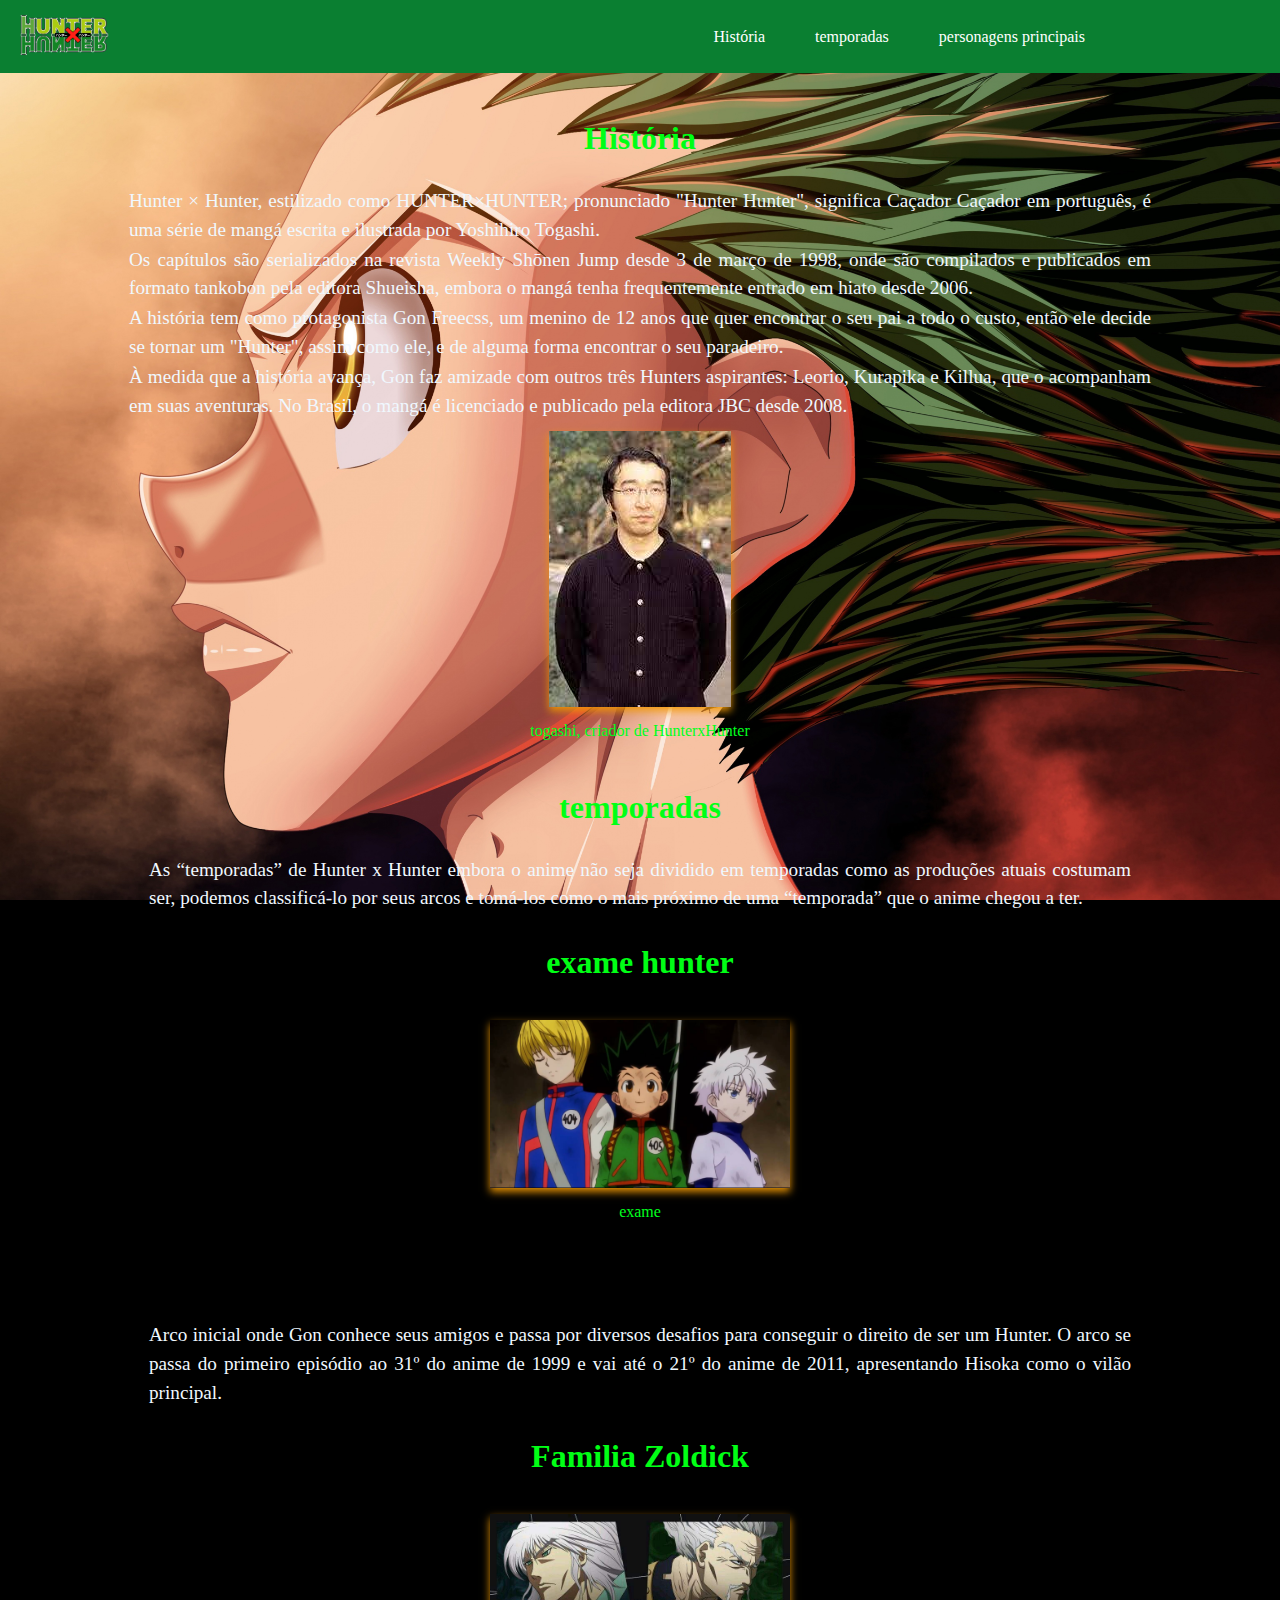
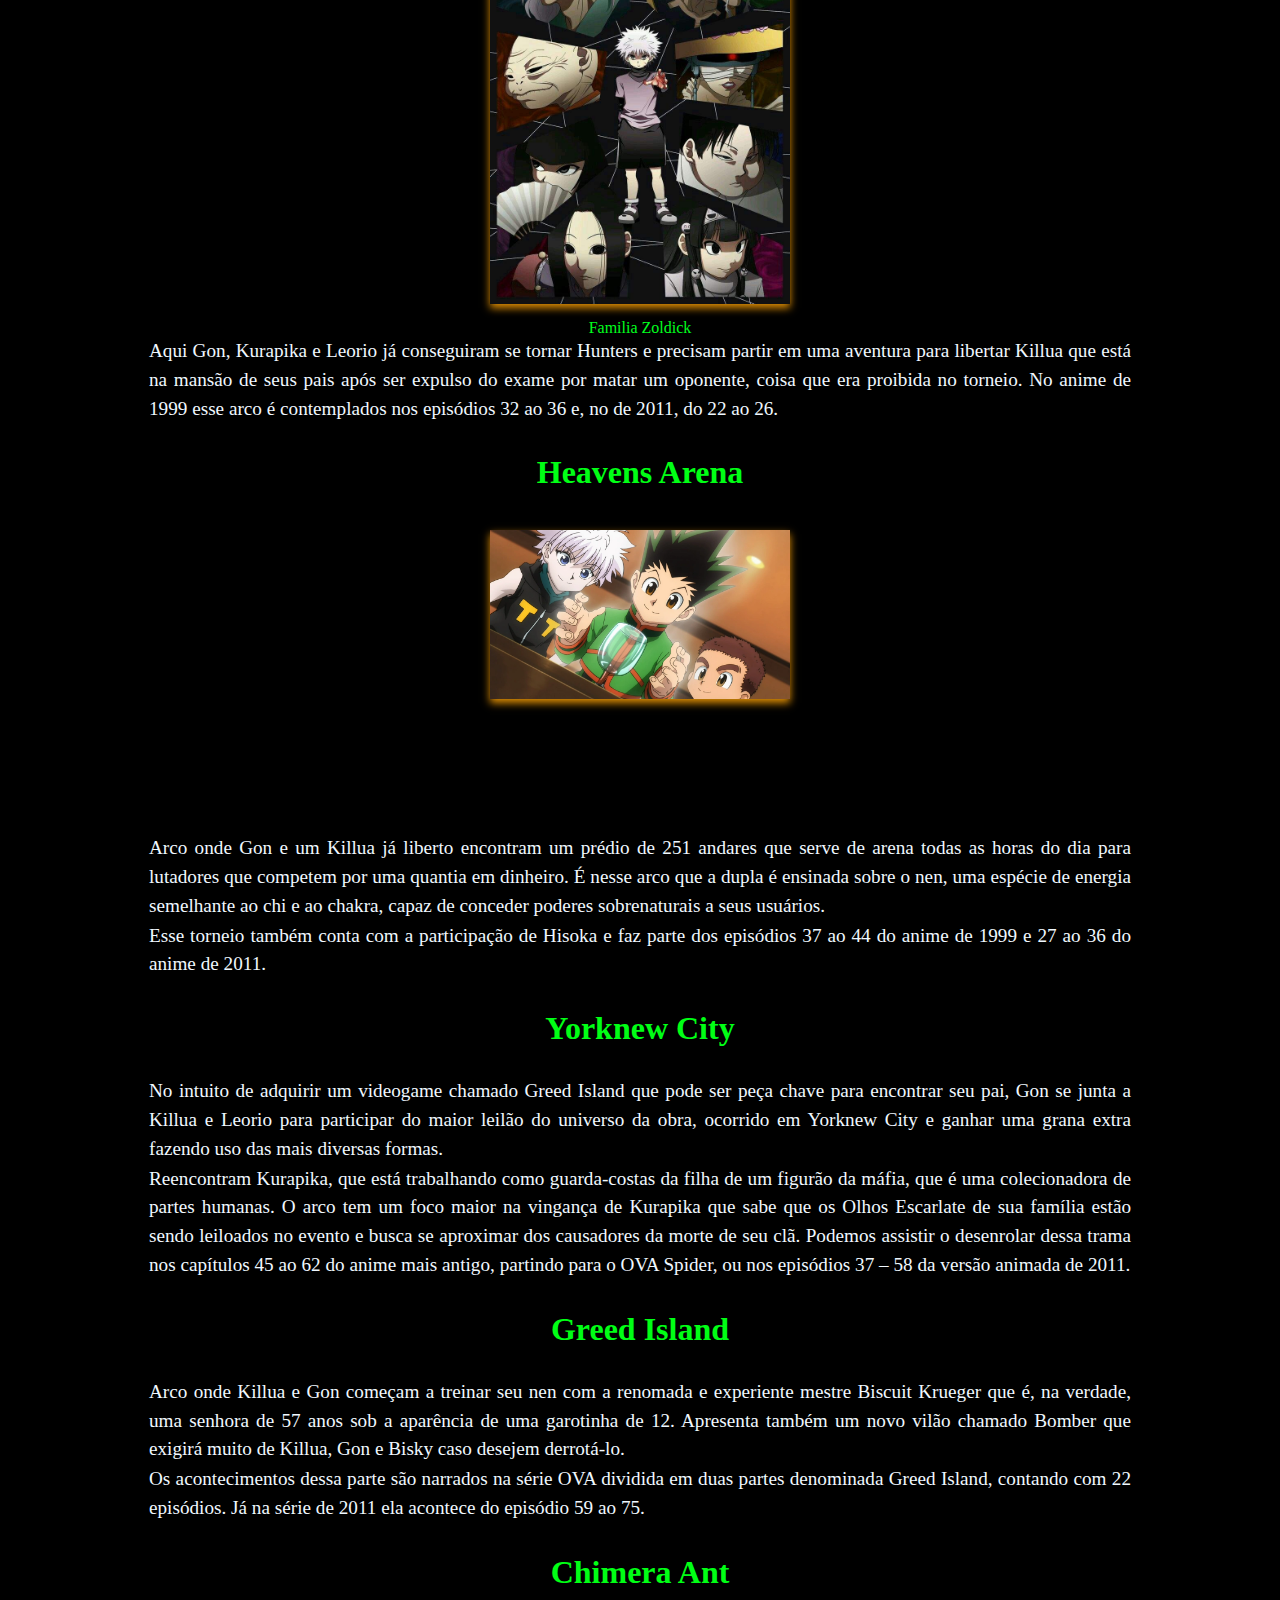
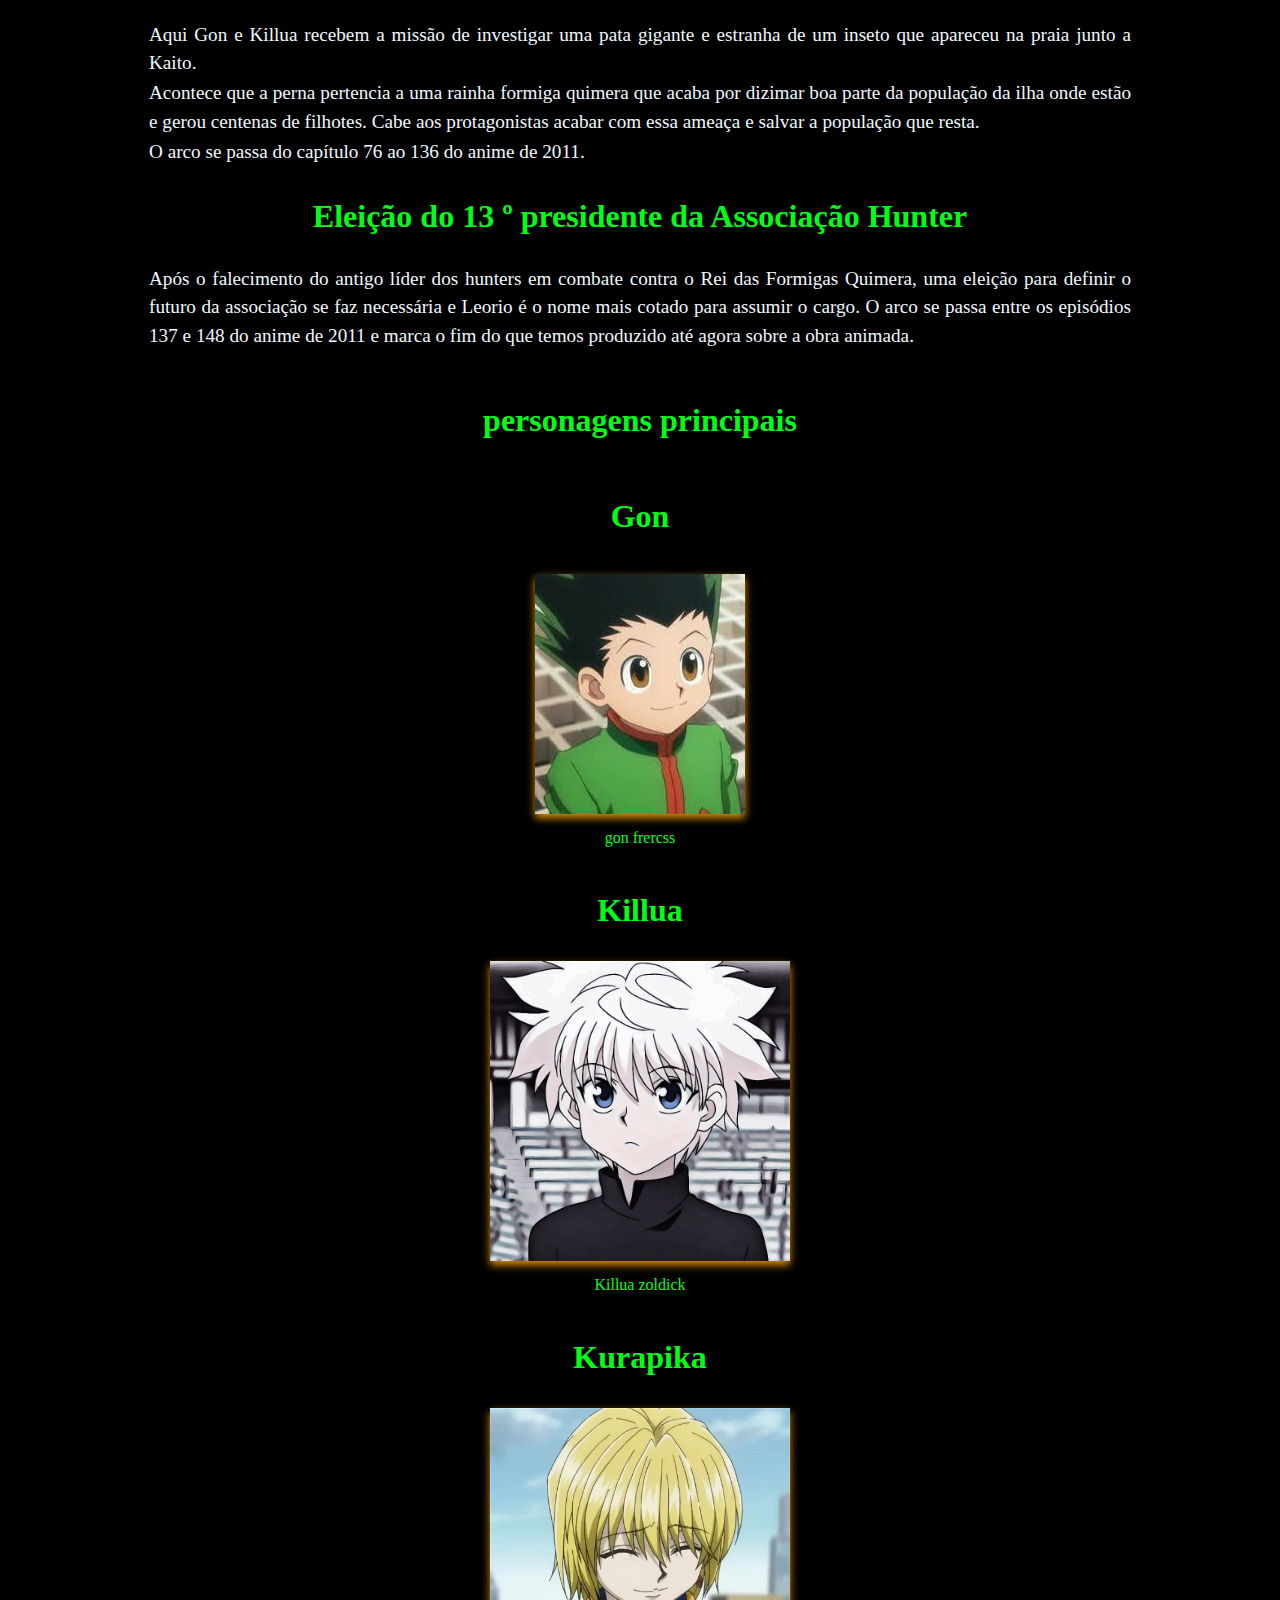
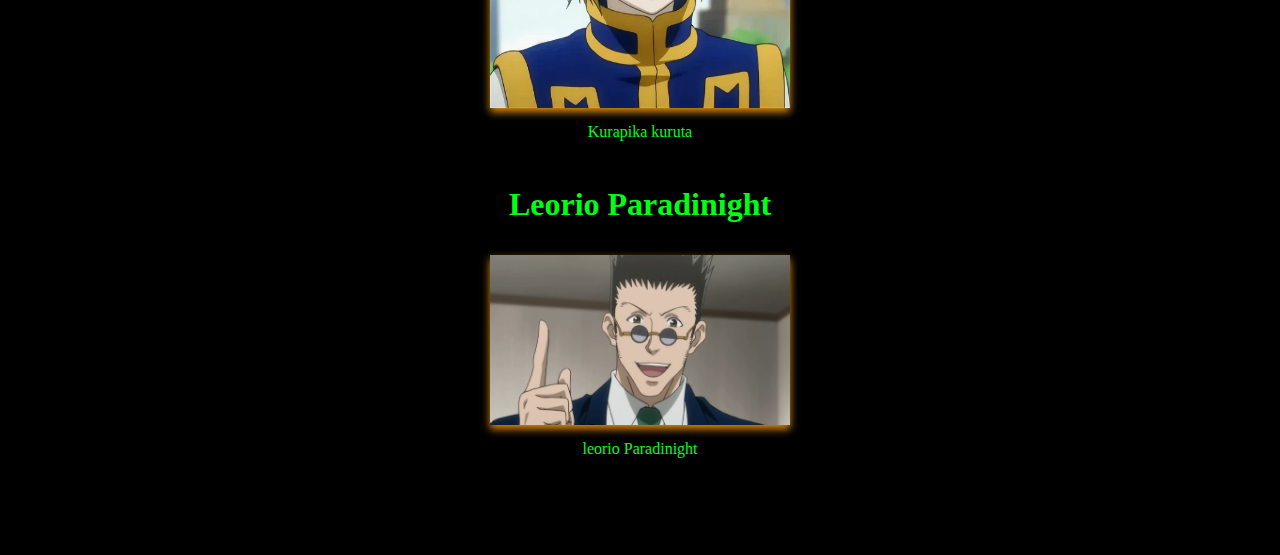
<file: index.html>
<!DOCTYPE html>
<html lang="pt-br">
<head>
    <meta charset="UTF-8">
    <meta name="viewport" content="width=device-width, initial-scale=1.0">
    <title>HunterxHunter Anime</title>
    <link rel="stylesheet" href="reset.css">
    <link rel="stylesheet" href="css/estilo.css">
    <link rel="shortcut icon" href="img/favicon.jpg" type="icon">
</head>

<body>
    <header class="cabecalho">
        <div class="logo">
            <img src="img/Hunter-x-Hunter-Logo.png" alt="" >
        </div>
        <nav id="menu">
            <input type="checkbox" id="menu-toggle">
            <label for="menu-toggle" class="menu-icon">&#9776;</label>
            <ul>
                <li><a href="#titulo01" onclick="document.getElementById('menu-toggle').click()">História</a></li>
                <li><a href="#titulo02" onclick="document.getElementById('menu-toggle').click()">temporadas</a></li>
                <li><a href="#titulo03" onclick="document.getElementById('menu-toggle').click()">personagens principais</a></li>
                <li><a href="#" onclick="document.getElementById('menu-toggle').click()"></a></li>
                <li><a href="#" onclick="document.getElementById('menu-toggle').click()"></a></li>
                <li><a href="#" onclick="document.getElementById('menu-toggle').click()"></a></li>
            </ul>
        </nav>
    </header>
<main>
    <h1 class="titulos" id="titulo01">História</h1>
    <p>
    Hunter × Hunter, estilizado como HUNTER×HUNTER; pronunciado "Hunter Hunter", significa Caçador Caçador em português, é uma série de mangá escrita e ilustrada por Yoshihiro Togashi. 
    </p>
    <p>Os capítulos são serializados na revista Weekly Shōnen Jump desde 3 de março de 1998, onde são compilados e publicados em formato tankobon pela editora Shueisha, embora o mangá tenha frequentemente entrado em hiato desde 2006.
    </p> 
    <p>A história tem como protagonista Gon Freecss, um menino de 12 anos que quer encontrar o seu pai a todo o custo, então ele decide se tornar um "Hunter", assim como ele, e de alguma forma encontrar o seu paradeiro.
    </p>
    <p>À medida que a história avança, Gon faz amizade com outros três Hunters aspirantes: Leorio, Kurapika e Killua, que o acompanham em suas aventuras. No Brasil, o mangá é licenciado e publicado pela editora JBC desde 2008.
    </p>
    <div class="caixa-imagem">
        <figure>
            <img src="img/criador hxh.jpg" alt="togashi, criador de HunterxHunter">
            <figcaption>togashi, criador de HunterxHunter</figcaption>
        </figure>
    </div>
    <section>

        <h1 class="titulos" id="titulo02">temporadas</h1>
        <p>
        As “temporadas” de Hunter x Hunter
        embora o anime não seja dividido em temporadas como as produções atuais costumam ser, podemos classificá-lo por seus arcos e tomá-los como o mais próximo de uma “temporada” que o anime chegou a ter.
        </p>


        <h1 class="titulos">exame hunter</h1>
        <div class="caixa-imagem">
            <figure>
                <img src="img/exame-hunter-hunter-hunter_7z2h.jpg" alt="exame hunter">
                <figcaption>
exame
                </figcaption>
            </figure>
        </div>
        <p>
            Arco inicial onde Gon conhece seus amigos e passa por diversos desafios para conseguir o direito de ser um Hunter. O arco se passa do primeiro episódio ao 31º do anime de 1999 e vai até o 21º do anime de 2011, apresentando Hisoka como o vilão principal.
        </p>


        <h1 class="titulos">Familia Zoldick</h1>
            <div class="caixa-imagem">
                <figure>
                    <img src="img/f47d8e4e3c0d210bbb3f8301028000e8d0a99ddd_hq.jpg" alt="zoldick">
                    <figcaption>Familia Zoldick</figcaption>
                </figure>
            </div> 
        
        <p>
         Aqui Gon, Kurapika e Leorio já conseguiram se tornar Hunters e precisam partir em uma aventura para libertar Killua que está na mansão de seus pais após ser expulso do exame por matar um oponente, coisa que era proibida no torneio. No anime de 1999 esse arco é contemplados nos episódios 32 ao 36 e, no de 2011, do 22 ao 26.
        </p>


        <h1 class="titulos"> Heavens Arena</h1>
        <div class="caixa-imagem">
            <figure>
                <img src="img/arena.webp" alt="arena">
                <figcaption></figcaption>
            </figure>
        </div> 
        <p>
         Arco onde Gon e um Killua já liberto encontram um prédio de 251 andares que serve de arena todas as horas do dia para lutadores que competem por uma quantia em dinheiro. É nesse arco que a dupla é ensinada sobre o nen, uma espécie de energia semelhante ao chi e ao chakra, capaz de conceder poderes sobrenaturais a seus usuários.</p>

        <p>Esse torneio também conta com a participação de Hisoka e faz parte dos episódios  37 ao 44 do anime de 1999 e 27 ao 36 do anime de 2011.
        </p>


        <h1 class="titulos">
            Yorknew City
        </h1>
        <p>
            No intuito de adquirir um videogame chamado Greed Island que pode ser peça chave para encontrar seu pai, Gon se junta a Killua e Leorio para participar do maior leilão do universo da obra, ocorrido em Yorknew City e ganhar uma grana extra fazendo uso das mais diversas formas.
        </p>
        <p>
            Reencontram Kurapika, que está trabalhando como guarda-costas da filha de um figurão da máfia, que é uma colecionadora de partes humanas. O arco tem um foco maior na vingança de Kurapika que sabe que os Olhos Escarlate de sua família estão sendo leiloados no evento e busca se aproximar dos causadores da morte de seu clã. Podemos assistir o desenrolar dessa trama nos capítulos 45 ao 62 do anime mais antigo, partindo para o OVA Spider, ou nos episódios 37 – 58 da versão animada de 2011.
        </p>


        <h1 class="titulos">
            Greed Island
        </h1>
        <p>
        Arco onde Killua e Gon começam a treinar seu nen com a renomada e experiente mestre Biscuit Krueger que é, na verdade, uma senhora de 57 anos sob a aparência de uma garotinha de 12. Apresenta também um novo vilão chamado Bomber que exigirá muito de Killua, Gon e Bisky caso desejem derrotá-lo.
        </p>
        <p>
        Os acontecimentos dessa parte são narrados na série OVA dividida em duas partes denominada Greed Island, contando com 22 episódios. Já na série de 2011 ela acontece do episódio 59 ao 75.
        </p>
        
        <h1 class="titulos">
            Chimera Ant
        </h1>
        <p>
         Aqui Gon e Killua recebem a missão de investigar uma pata gigante e estranha de um inseto que apareceu na praia junto a Kaito.
        </p>
        <p>
         Acontece que a perna pertencia a uma rainha formiga quimera que acaba por dizimar boa parte da população da ilha onde estão e gerou centenas de filhotes. Cabe aos protagonistas acabar com essa ameaça e salvar a população que resta.
        </p>
        <p>
         O arco se passa do capítulo 76 ao 136 do anime de 2011.
        </p>


        <h1 class="titulos">
            Eleição do 13 º presidente da Associação Hunter
        </h1>
        <p>
            Após o falecimento do antigo líder dos hunters em combate contra o Rei das Formigas Quimera, uma eleição para definir o futuro da associação se faz necessária e Leorio é o nome mais cotado para assumir o cargo. O arco se passa entre os episódios 137 e 148 do anime de 2011 e marca o fim do que temos produzido até agora sobre a obra animada.
        </p>
        </section>

        <h1 class="titulos" id="titulo03">personagens principais</h1>

        <h1 class="titulos">Gon</h1>
        <div class="caixa-imagem">
            <figure>
                <img src="img/gonn.jpg" alt="gon">
                <figcaption>
                 gon frercss
                </figcaption>
        
      <h1 class="titulos">Killua</h1>
        <div class="caixa-imagem">
        <figure>
             <img src="img/kk.jpg" alt="Killua">
                <figcaption>
                         Killua zoldick
                </figcaption> 
                
                <h1 class="titulos">Kurapika</h1>
                <div class="caixa-imagem">
                    <figure>
                        <img src="img/kura.webp" alt="Kurapika">
                        <figcaption>
                         Kurapika kuruta
                        </figcaption>        

                        <h1 class="titulos">Leorio Paradinight</h1>
                        <div class="caixa-imagem">
                            <figure>
                                <img src="img/leorio.jpg" alt="leorio">
                                <figcaption>
                                 leorio Paradinight
                                </figcaption>        
                       
               
</main>
</body>
</html>
</file>
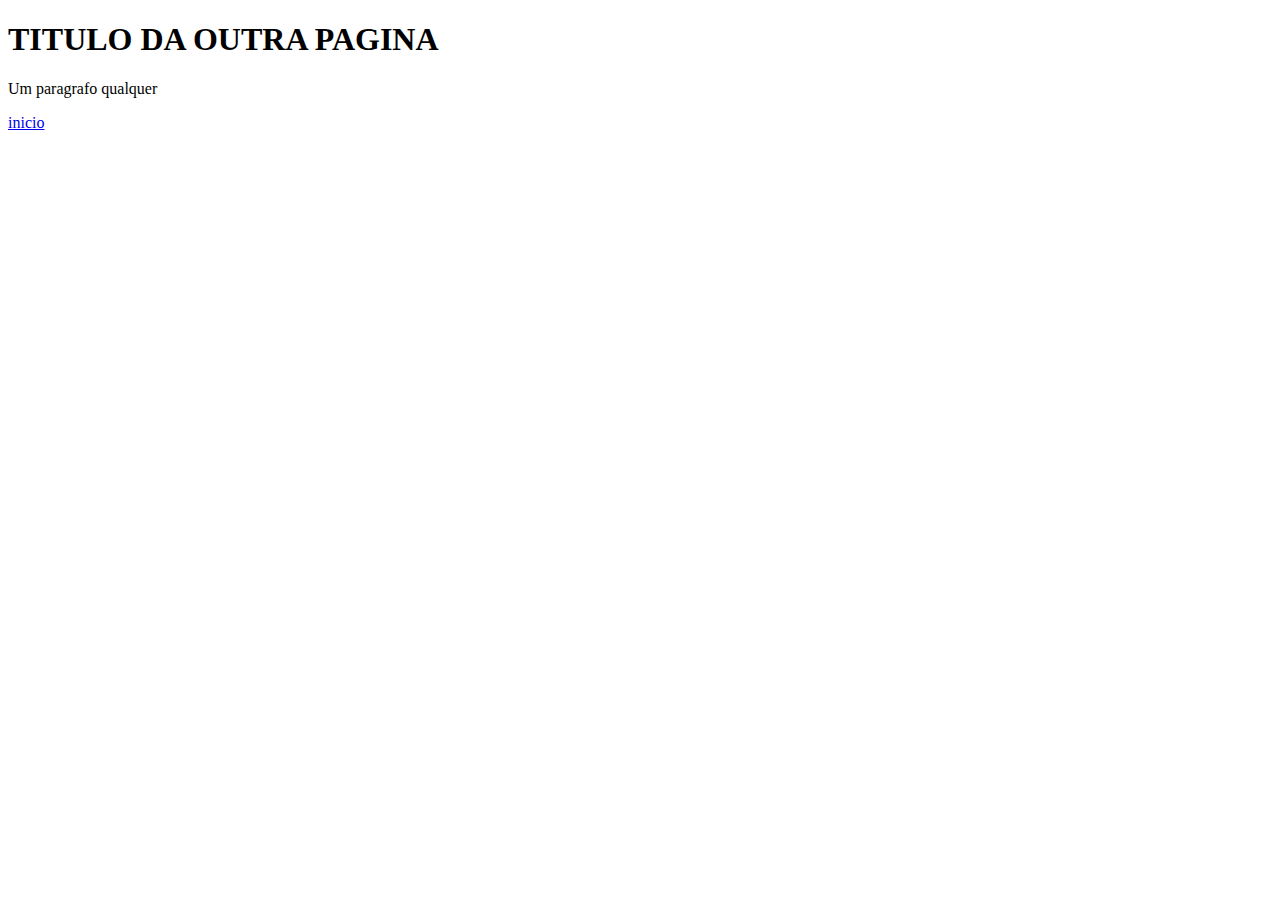
<file: outro.html>
<!DOCTYPE html>
<html lang="en">
<head>
    <meta charset="UTF-8">
    <meta name="viewport" content="width=device-width, initial-scale=1.0">
    <title>outra Pagina</title>
</head>
<body>
    <h1>TITULO DA OUTRA PAGINA</h1>
    <p>Um paragrafo qualquer</p>
    <a href="index.html">inicio</a>
</body>
</html>
</file>
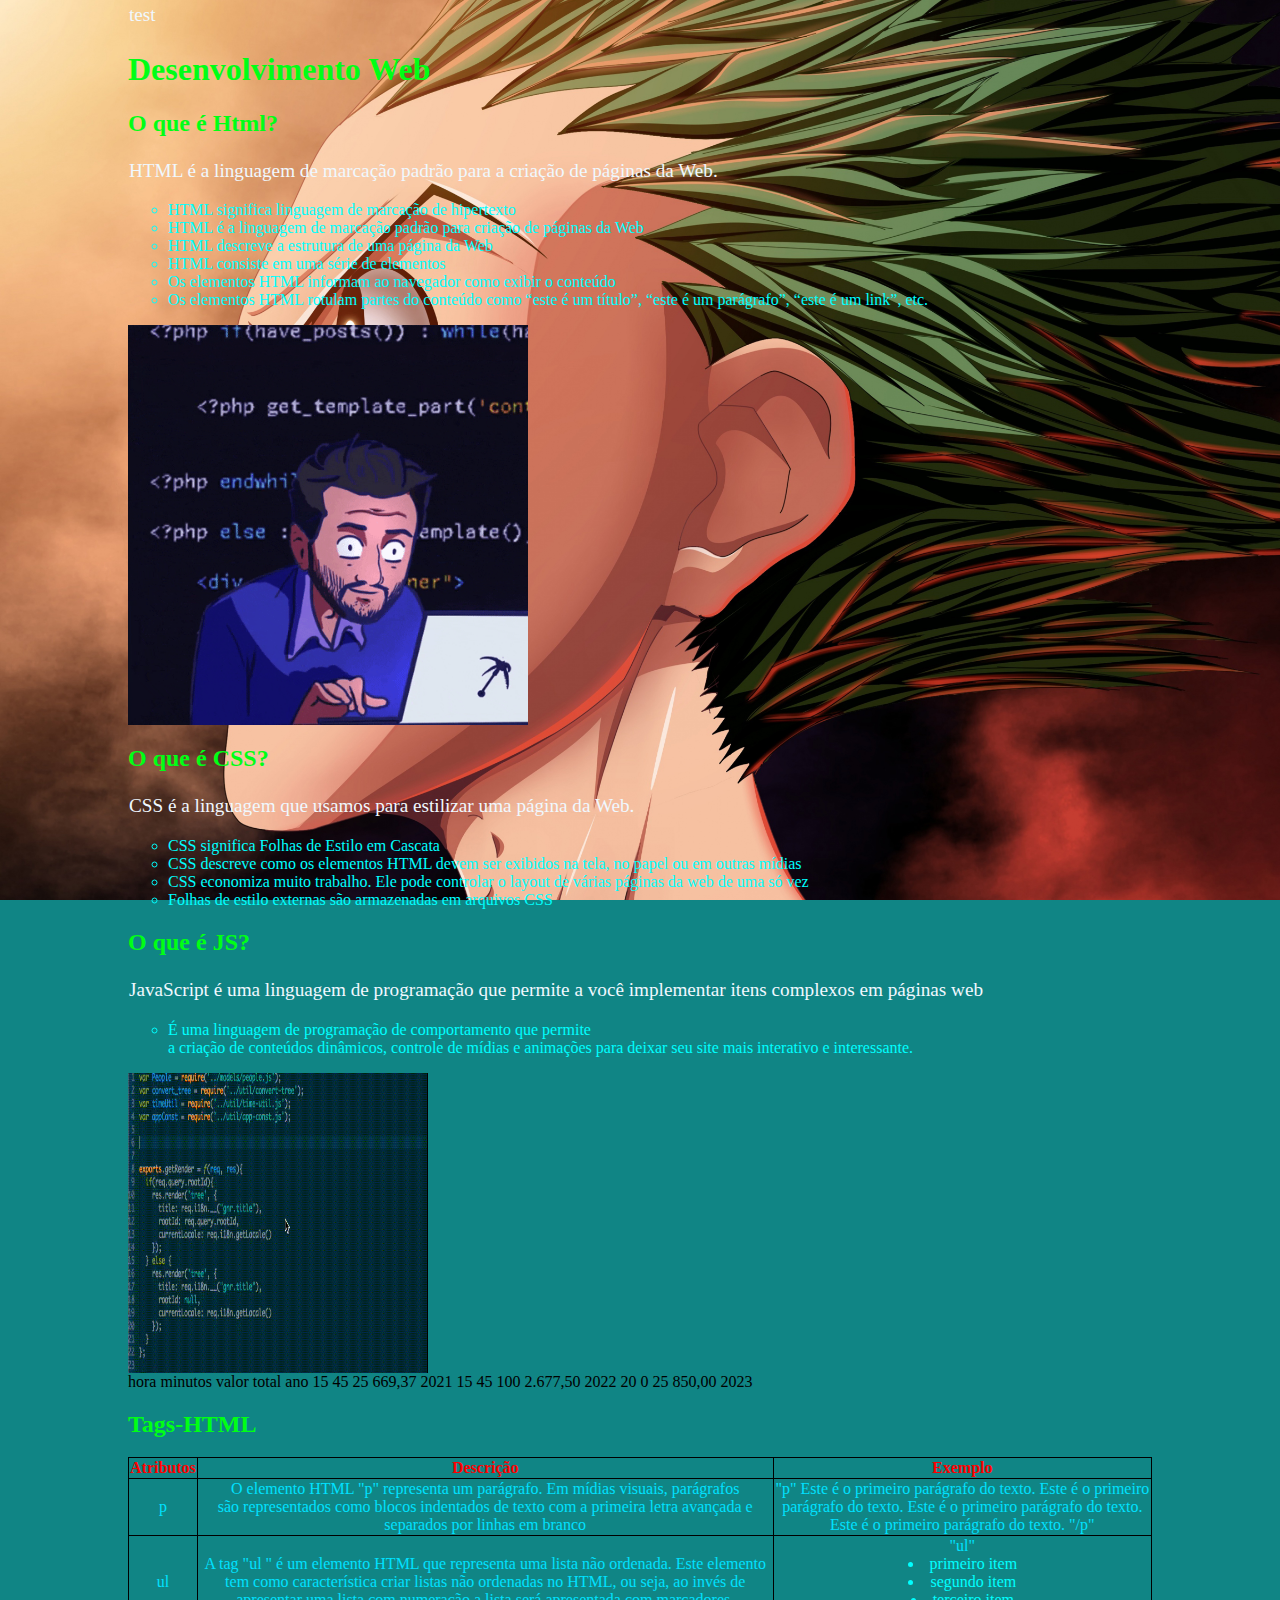
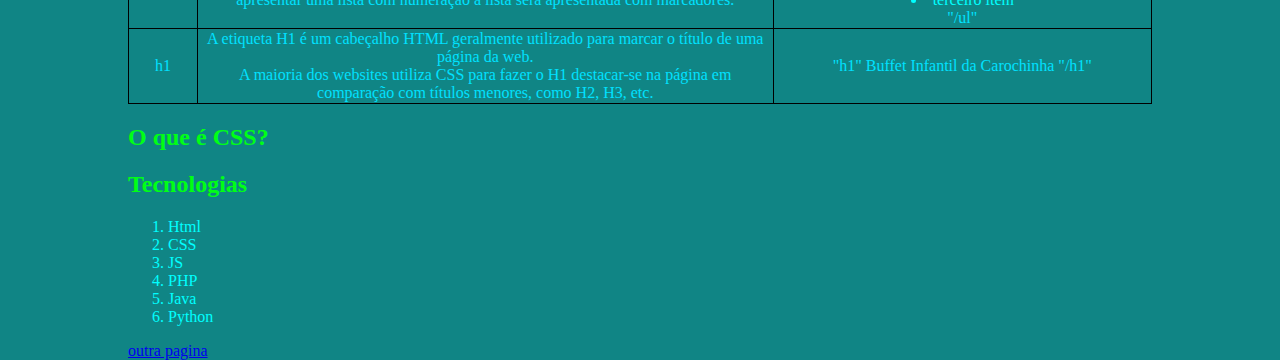
<file: reserva.html>
<html lang="pt-br">
<head>
    <meta charset="UTF-8">
    <meta name="viewport" content="width=device-width, initial-scale=1.0">
    <title>Meu Primeiro Site</title>
    <link rel="stylesheet" href="css/estilo.css">
    <style>
      body{
      background-color: rgb(16, 133, 133);
      margin: auto;
      width: 80%;
      }
      ul{
         list-style: circle;
      }
      li{
         color: aqua;
      }
      p{
         color:
      }
      table, th, td {
      border: 1px solid black;
      border-collapse: collapse;
      }

      table{
      color: rgb(0, 225, 255);
      }

      th{
         color: red;
      }
      td{
         text-align: center;
      }

    </style>
</head>
<body>
   <p>test</p>
   <h1>Desenvolvimento Web</h1>
<p>

</p>
   <h2>O que é Html?</h2>
   <p>
    HTML é a linguagem de marcação padrão para a criação de páginas da Web.
   </p>
   <ul>
    <li>HTML significa linguagem de marcação de hipertexto</li>
    <li>HTML é a linguagem de marcação padrão para criação de páginas da Web</li>
    <li>HTML descreve a estrutura de uma página da Web</li>
    <li>HTML consiste em uma série de elementos</li>
    <li>Os elementos HTML informam ao navegador como exibir o conteúdo</li>
    <li>Os elementos HTML rotulam partes do conteúdo como “este é um título”, “este é um parágrafo”, “este é um link”, etc.</li>
</ul>
<img src="img/giphy.gif" alt="estrutura basica HTML" style="width: 400px ;height: 400px;;">
   <h2>O que é CSS?</h2>
   <p>
    CSS é a linguagem que usamos para estilizar uma página da Web.
   </p>
   <ul>
    <li>CSS significa Folhas de Estilo em Cascata</li>
    <li>CSS descreve como os elementos HTML devem ser exibidos na tela, no papel ou em outras mídias</li>
    <li>CSS economiza muito trabalho. Ele pode controlar o layout de várias páginas da web de uma só vez</li>
    <li>Folhas de estilo externas são armazenadas em arquivos CSS</li>
   </ul>

   <h2>O que é JS?</h2>
   <p>
    JavaScript é uma linguagem de programação que permite a você implementar itens complexos em páginas web
   </p>
   <ul>
<li> É uma linguagem de programação de comportamento que permite <br> a criação de conteúdos dinâmicos, controle de mídias e animações para deixar seu site mais interativo e interessante.</li>
   </ul>
<img src="img/im.gif" alt="JS" style="width: 300px ;height: 300px;;"> <br>



<tableasborder="5">

   <tr>
      <th>hora</th>
      <th>minutos</th>
      <th>valor</th>
      <th>total</th>
      <th>ano</th>
      <tr>
         <td>15</td>
         <td>45</td>
         <td>25</td>
         <td>669,37</td>
         <td>2021</td>
      </tr>

      <tr>
         <td>15</td>
         <td>45</td>
         <td style="background-color: red;color: lime;">100</td>
         <td>2.677,50</td>
         <td>2022</td>
      </tr>

      <tr> 
      <td>20</td>
      <td>0</td>
      <td>25</td>
      <td>850,00</td>
      <td>2023</td>
      </tr>
   
</table>

<h2>
   Tags-HTML
</h2>

<table>

   <tr>
      <th>Atributos</th>
      <th>Descrição</th>
      <th>Exemplo</th>
      <tr>
         <td>p</td>
         <td>O elemento HTML "p" representa um parágrafo. Em mídias visuais, parágrafos <br> são representados como blocos indentados de texto com a primeira letra avançada e separados por linhas em branco</td>
         <td> "p"
            Este é o primeiro parágrafo do texto. Este é o primeiro parágrafo do texto.
            Este é o primeiro parágrafo do texto. Este é o primeiro parágrafo do texto.
          "/p"</td>
      </tr>
      <tr>
         <td>ul</td>
         <td>A tag "ul " é um elemento HTML que representa uma lista não ordenada. Este elemento tem como característica criar listas não ordenadas no HTML, ou seja, ao invés de apresentar uma lista com numeração a lista será apresentada com marcadores.</td>
         <td>"ul"
            <li>primeiro item</li>
            <li>segundo item</li>
            <li>terceiro item</li>
          "/ul"</td>
      </tr>

      <tr> 
      <td>h1</td>
      <td>A etiqueta H1 é um cabeçalho HTML geralmente utilizado para marcar o título de uma página da web. <br> A maioria dos websites utiliza CSS para fazer o H1 destacar-se na página em comparação com títulos menores, como H2, H3, etc.</td>
      <td>"h1" Buffet Infantil da Carochinha "/h1" </td>
      
      </tr>
</table>


<h2>O que é CSS?</h2>
   <h2>Tecnologias</h2>
   <ol>
       <li>Html</li>
       <li>CSS</li>
       <li>JS</li>
       <li>PHP</li>
       <li>Java</li>
       <li>Python</li>
   </ol>
   
   <a href="outro.html">outra pagina</a>

</body>
</html>
</file>
<file: css/estilo.css>
body{
    background-color: rgb(0, 0, 0);
    background-image: url('../img/imagem\ de\ fundo.jpg');
    background-repeat: no-repeat;
    background-attachment: fixed;
    background-size: cover;
}


header{
    padding: 3%;
    display: flex;
    justify-content: space-between;
    align-items: center;
}

.cabecalho{
    display: flex;
    align-items: center;
    justify-content: space-between;
    background-color: #0a7f31;
    padding: 10px 20px;
    position: fixed;
    top: 0;
    width: 100%;
    z-index: 1000;
    box-sizing: border-box;
}

.rodape{
    padding: 3%;
}


.titulos{
    line-height: 3;
    text-align: center;
    font-weight: bold;
}

h1{
    font-size: 2em;
}
h2{
    font-size: 1.5em;
}

p{
    line-height: 1.5;
    font-size: 1.2em;
    text-align: justify;
}
/* CRIANDO O MENU */

/* #menu ul { 
    padding:0px;
    margin:0px;
    list-style:none;
    display: flex;
} */
nav ul {
    list-style: none;
    margin: 0;
    padding: 0;
    display: flex;
}

/* #menu ul li { 
    display: inline; 
    font-size: 1.2em;
} */
nav ul li {
    margin: 0 10px;
}

/* #menu ul li:last-child {
    margin-right: 0;
} */

/* #menu ul li a {     
    padding: 2px 10px; 
    display: inline-block;    
    text-decoration: none; 
    /* border-bottom:3px solid #EDEDED;  
    white-space: nowrap;
    color: #fff;
} */
nav ul li a  {
    color: white;
    text-decoration: none;
    padding: 10px 15px;
    display: block;
}

nav ul li a:hover {
    background-color: #555;
    border-radius: 5px;
}

.menu-icon {
    display: none;
    font-size: 30px;
    color: white;
    cursor: pointer;
}

#menu-toggle {
    display: none;
}

@media (max-width: 768px) {
    .menu-icon {
        display: block;
        padding-right: 10px;
    }

    nav ul {
        display: none;
        flex-direction: column;
        width: 100%;
        background-color: #000;
        position: absolute;
        top: 60px;
        left: 0;
        z-index: 1000;
        padding: 0;
    }

    #menu-toggle:checked + .menu-icon + ul {
        display: flex;
    }

    nav ul li {
        text-align: center;
        margin: 0;
    }

    nav ul li a {
        padding: 15px 0;
    }
    
    nav ul li label {
        width: 100%;
        display: block;
    }
}

/* FIM DA FORMATAÇÃO DO MENU */

/* nav{    
    width: auto;    
} */


main{
    margin-top: 70px;
    padding: 20px;
    
    width: 80%;
    margin-left: auto;
    margin-right: auto;
}
section{
    padding: 20px;
}
footer{
    /* background-color: blueviolet; */
    padding: 3%;
}

.logo img {
    /* width: 35%; ou ajuste conforme necessário */
    max-width: 100%; /* Ajusta a largura máxima da imagem para 100% do contêiner pai */
    /* height: auto; */
    height: 50px;
}


h1,h2,li,figcaption{
    color: #00ff15;
}

.caixa-imagem {
    text-align: center;
    margin-top: 1%;    
    
}

figure {
    text-align: center;
    display: inline-block; 
    height: 300px;
    width: 300px;   
}

figure img {
    display: block;
    margin: 0 auto;    
    box-shadow: 0px 4px 8px rgba(241, 154, 4, 0.93); /* Adiciona uma sombra */
    /* height: 300px; /* Ajuste a altura conforme necessário */
    /* width: auto; */ 
    max-width: 100%; /* Ajusta a largura máxima da imagem para 100% do contêiner pai */
    height: auto;
}

figure figcaption{
    margin: 1.0em;    
    text-align: center;
    color: rgb(0, 255, 30);
}

p{
    color: aliceblue;
    margin: 1px;
}
</file>
